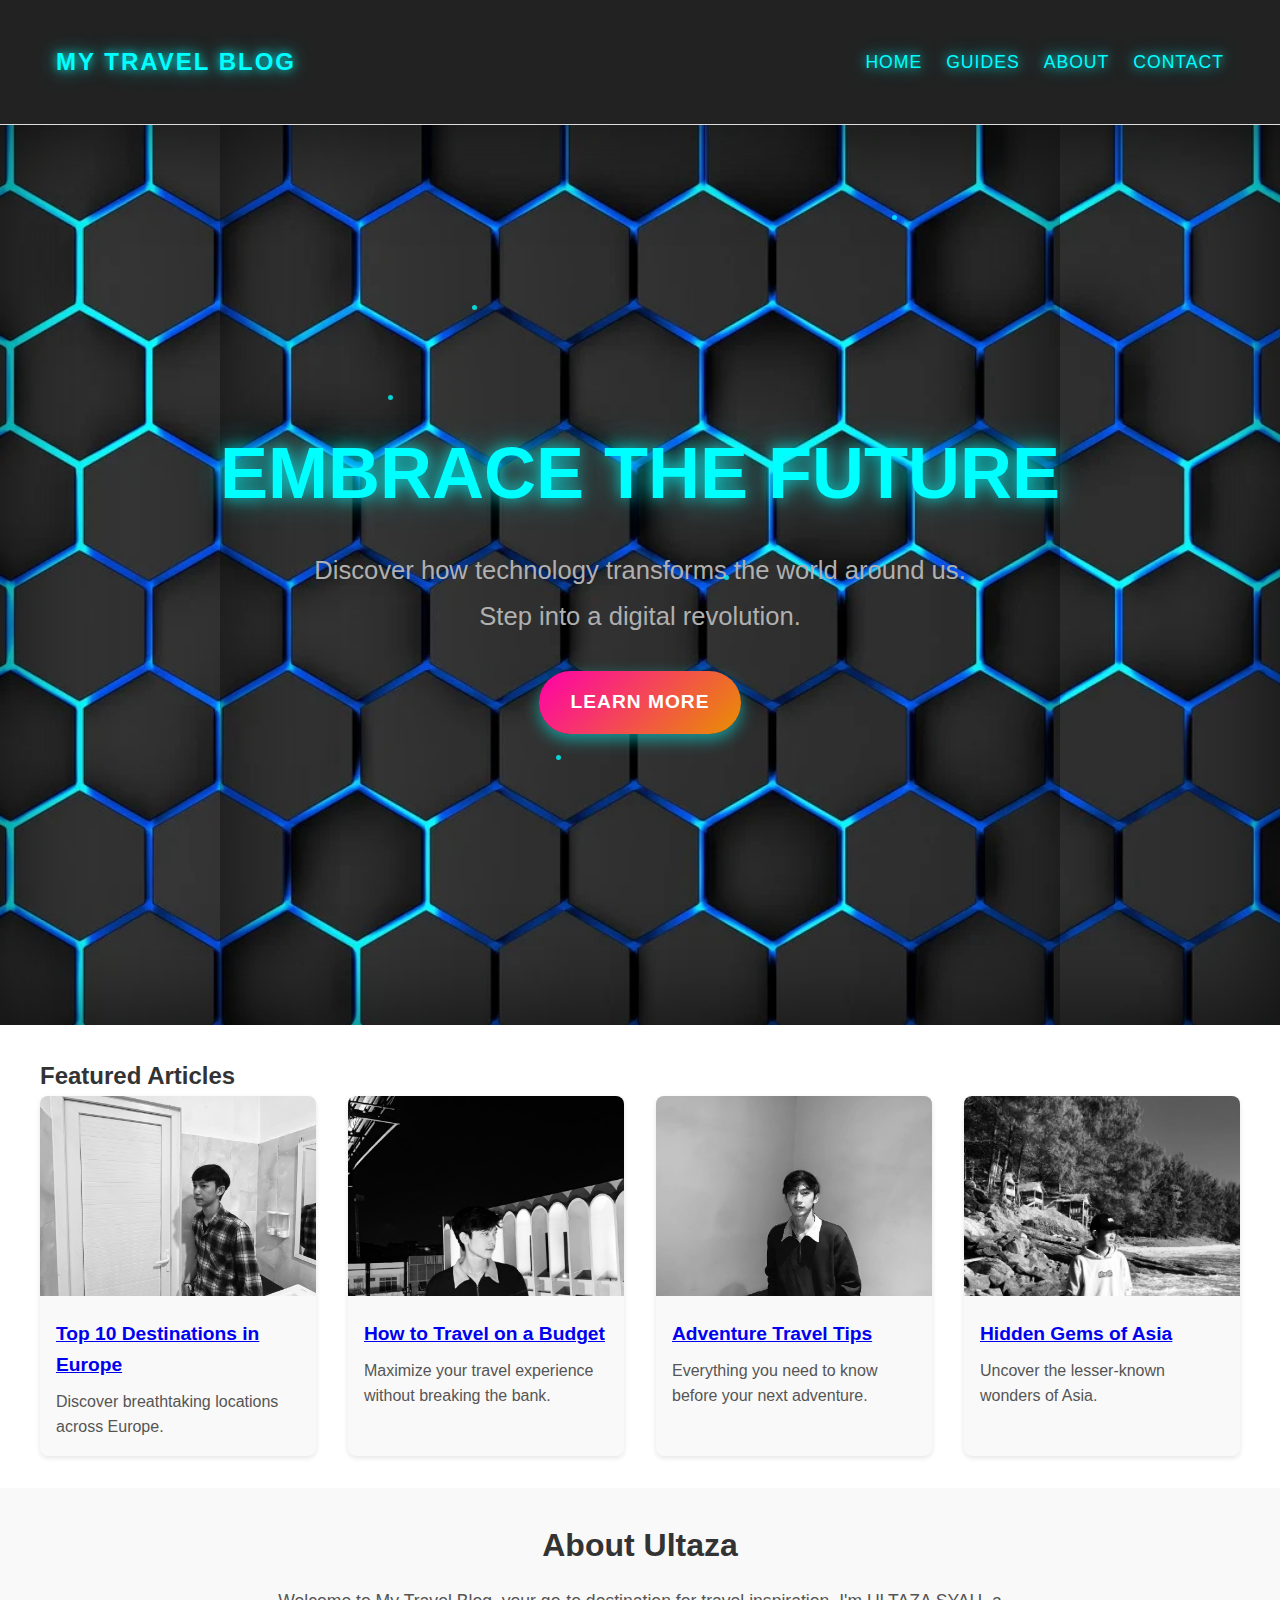
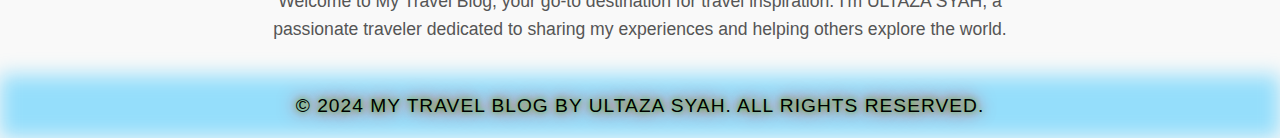
<file: index.html>
<!DOCTYPE html>
<html lang="en">
<head>
  <meta charset="UTF-8">
  <meta name="viewport" content="width=device-width, initial-scale=1.0">
  <title>Guides - My Travel Blog</title>
  <link rel="stylesheet" href="css/styles.css">
  <link href="https://fonts.googleapis.com/css2?family=Russo+One&display=swap" rel="stylesheet">
</head>
<body>
  <header class="navbar">
    <div class="container">
      <h1 class="logo">MY TRAVEL BLOG</h1>
      <nav>
        <ul class="menu">
          <li><a href="index.html">Home</a></li>
          <li><a href="guides.html">Guides</a></li>
          <li><a href="about.html">About</a></li>
          <li><a href="contact.html">Contact</a></li>
        </ul>
      </nav>
    </div>
  </header>

  <!-- Hero Section -->
  <section class="hero">
    <div class="hero">
      <div class="hero-content">
        <h2>Embrace the Future</h2>
        <p>
          Discover how technology transforms the world around us. Step into a
          digital revolution.
        </p>
        <a href="#learn-more" class="btn">Learn More</a>
      </div>
      <div class="particles">
        <div class="particle" style="top: 20%; left: 30%;"></div>
        <div class="particle" style="top: 50%; left: 60%;"></div>
        <div class="particle" style="top: 70%; left: 40%;"></div>
        <div class="particle" style="top: 10%; left: 80%;"></div>
        <div class="particle" style="top: 30%; left: 20%;"></div>
      </div>
    </div>
  </section>

  <!-- Featured Section -->
  <section class="featured">
    <div class="container">
      <h2>Featured Articles</h2>
      <div class="articles">
        <article>
          <img src="images/4.jpeg" alt="Europe Destinations">
          <div class="text">
            <h3><a href="guides.html">Top 10 Destinations in Europe</a></h3>
            <p>Discover breathtaking locations across Europe.</p>
          </div>
        </article>
        <article>
          <img src="images/2.jpeg" alt="Budget Travel">
          <div class="text">
            <h3><a href="guides.html">How to Travel on a Budget</a></h3>
            <p>Maximize your travel experience without breaking the bank.</p>
          </div>
        </article>
        <article>
          <img src="images/3.jpeg" alt="Adventure Tips">
          <div class="text">
            <h3><a href="guides.html">Adventure Travel Tips</a></h3>
            <p>Everything you need to know before your next adventure.</p>
          </div>
        </article>
        <article>
          <img src="images/1 1.jpeg" alt="Hidden Gems">
          <div class="text">
            <h3><a href="guides.html">Hidden Gems of Asia</a></h3>
            <p>Uncover the lesser-known wonders of Asia.</p>
          </div>
        </article>
      </div>
    </div>
  </section>

  <!-- About Section -->
  <section class="about">
    <div class="container">
      <h2>About Ultaza</h2>
      <p>Welcome to My Travel Blog, your go-to destination for travel inspiration. I'm ULTAZA SYAH, a passionate traveler dedicated to sharing my experiences and helping others explore the world.</p>
    </div>
  </section>

  <!-- Footer -->
  <footer>
    <div class="container">
      <p>&copy; 2024 My Travel Blog by ULTAZA SYAH. All rights reserved.</p>
    </div>
  </footer>
</body>
</html>
</file>
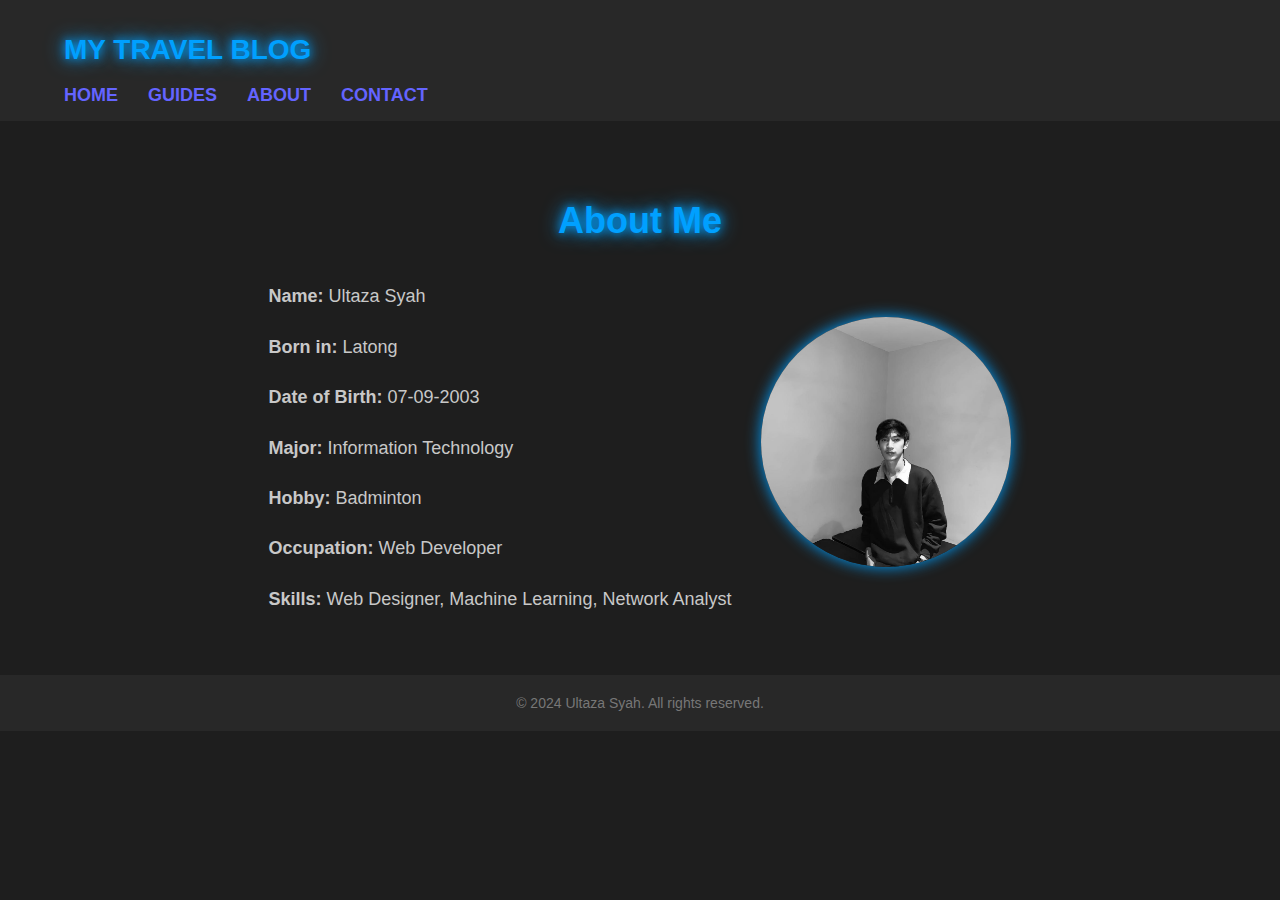
<file: about.html>
<!DOCTYPE html>
<html lang="en">
<head>
  <meta charset="UTF-8">
  <meta name="viewport" content="width=device-width, initial-scale=1.0">
  <title>About - Ultaza Syah</title>
  <link rel="stylesheet" href="css/about.css">
</head>
<body>
  <header class="navbar">
    <div class="container">
      <h1 class="logo">My Travel Blog</h1>
      <nav>
        <ul class="menu">
          <li><a href="index.html">Home</a></li>
          <li><a href="guides.html">Guides</a></li>
          <li><a href="about.html">About</a></li>
          <li><a href="contact.html">Contact</a></li>
        </ul>
      </nav>
    </div>
  </header>

  <section class="about">
    <div class="container">
      <h2>About Me</h2>
      <div class="about-content">
        <div class="bio">
          <p><strong>Name:</strong> Ultaza Syah</p>
          <p><strong>Born in:</strong> Latong</p>
          <p><strong>Date of Birth:</strong> 07-09-2003</p>
          <p><strong>Major:</strong> Information Technology</p>
          <p><strong>Hobby:</strong> Badminton</p>
          <p><strong>Occupation:</strong> Web Developer</p>
          <p><strong>Skills:</strong> Web Designer, Machine Learning, Network Analyst</p>
        </div>
        <div class="photo">
          <img src="images/3.jpeg" alt="Ultaza Syah" />
        </div>
      </div>
    </div>
  </section>

  <footer>
    <div class="container">
      <p>&copy; 2024 Ultaza Syah. All rights reserved.</p>
    </div>
  </footer>
</body>
</html>
</file>
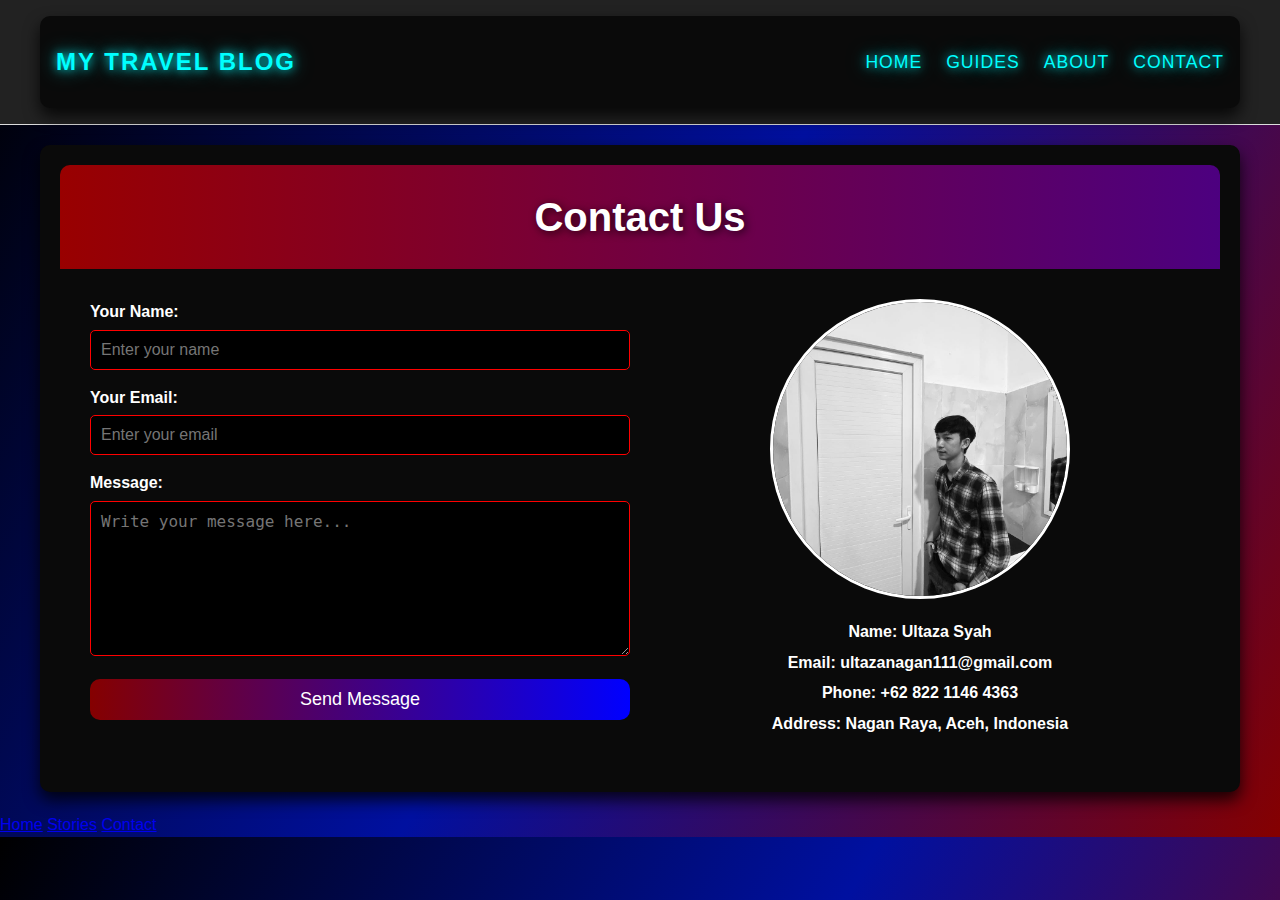
<file: contact.html>
<!DOCTYPE html>
<html lang="en">
<head>
    <meta charset="UTF-8">
    <meta name="viewport" content="width=device-width, initial-scale=1.0">
    <title>Contact Us</title>
    <link rel="stylesheet" href="css/styles.css">
  <link href="https://fonts.googleapis.com/css2?family=Russo+One&display=swap" rel="stylesheet">
    <style>
        body {
            font-family: 'Arial', sans-serif;
            margin: 0;
            padding: 0;
            background: linear-gradient(120deg, #000000, #0010a0, #850000);
            color: #ffffff;
        }
        .container {
            max-width: 1200px;
            margin: 20px auto;
            padding: 20px;
            background: #0a0a0a;
            border-radius: 10px;
            box-shadow: 0 8px 16px rgba(0, 0, 0, 0.8);
            overflow: hidden;
        }
        .header {
            text-align: center;
            padding: 20px 0;
            background: linear-gradient(90deg, #990000, #0000ff);
            color: white;
            border-radius: 10px 10px 0 0;
            transition: transform 0.3s ease, background-position 0.5s ease;
            background-size: 200% 200%;
            background-position: left center;
        }
        .header:hover {
            transform: translateY(-10px);
            background-position: right center;
            box-shadow: 0 8px 16px rgba(0, 0, 0, 0.5);
        }
        .header h1 {
            margin: 0;
            font-size: 2.5em;
            text-shadow: 2px 2px 8px rgba(0, 0, 0, 0.7);
        }
        .contact-content {
            display: flex;
            flex-wrap: wrap;
            padding: 20px;
        }
        .form-section, .info-section {
            flex: 1;
            margin: 10px;
        }
        .form-section form {
            display: flex;
            flex-direction: column;
        }
        .form-group {
            margin-bottom: 15px;
        }
        label {
            font-weight: bold;
            margin-bottom: 5px;
            display: block;
        }
        input, textarea {
            width: 100%;
            padding: 10px;
            font-size: 16px;
            border: 1px solid #ff0000;
            border-radius: 5px;
            background-color: #000000;
            color: #ffffff;
            transition: transform 0.3s, box-shadow 0.3s;
        }
        input:hover, textarea:hover {
            transform: scale(1.05);
            box-shadow: 0 4px 8px rgba(255, 0, 0, 0.7);
        }
        button {
            padding: 10px;
            font-size: 18px;
            border: none;
            background: linear-gradient(90deg, #850000, #0000ff);
            color: white;
            border-radius: 10px;
            cursor: pointer;
            transition: 0.3s;
        }
        button:hover {
            background: linear-gradient(90deg, #0000ff, #850000);
            transform: scale(1.1);
        }
        .info-section {
            display: flex;
            flex-direction: column;
            align-items: center;
            text-align: center;
        }
        .info-section img {
            width: 300px;
            height: 300px;
            object-fit: cover;
            border-radius: 100%;
            margin-bottom: 15px;
            border: 3px solid #ffffff;
            transition: transform 0.3s ease, box-shadow 0.3s ease;
        }
        .info-section img:hover {
            transform: scale(1.1);
            box-shadow: 0 8px 16px rgba(255, 255, 255, 0.8);
        }
        .contact-info p {
            margin: 5px 0;
            font-size: 16px;
            color: #ffffff;
        }
        @media (max-width: 768px) {
            .contact-content {
                flex-direction: column;
            }
        }
    </style>
</head>
<body>
    <header class="navbar">
        <div class="container">
          <h1 class="logo">MY TRAVEL BLOG</h1>
          <nav>
            <ul class="menu">
              <li><a href="index.html">Home</a></li>
              <li><a href="guides.html">Guides</a></li>
              <li><a href="about.html">About</a></li>
              <li><a href="contact.html">Contact</a></li>
            </ul>
          </nav>
        </div>
      </header>
    <div class="container">
        <div class="header">
            <h1>Contact Us</h1>
        </div>
        <div class="contact-content">
            <!-- Form Section -->
            <div class="form-section">
                <form action="submit_contact.php" method="post">
                    <div class="form-group">
                        <label for="name">Your Name:</label>
                        <input type="text" id="name" name="name" placeholder="Enter your name" required>
                    </div>
                    <div class="form-group">
                        <label for="email">Your Email:</label>
                        <input type="email" id="email" name="email" placeholder="Enter your email" required>
                    </div>
                    <div class="form-group">
                        <label for="message">Message:</label>
                        <textarea id="message" name="message" rows="7" placeholder="Write your message here..." required></textarea>
                    </div>
                    <button type="submit">Send Message</button>
                </form>
            </div>

            <!-- Info Section -->
            <div class="info-section">
                <img src="images/4.jpeg" alt="Profile Picture">
                <div class="contact-info">
                    <p><strong>Name: Ultaza Syah</strong></p>
                    <p><strong>Email: ultazanagan111@gmail.com</strong></p>
                    <p><strong>Phone: +62 822 1146 4363</strong></p>
                    <p><strong>Address: Nagan Raya, Aceh, Indonesia</strong></p>
                </div>
            </div>
        </div>
    </div>
    <div class="nav-links">
        <a href="index.html">Home</a>
        <a href="stories.html">Stories</a>
        <a href="contact.html">Contact</a>
    </div>
</body>
</html>
</file>
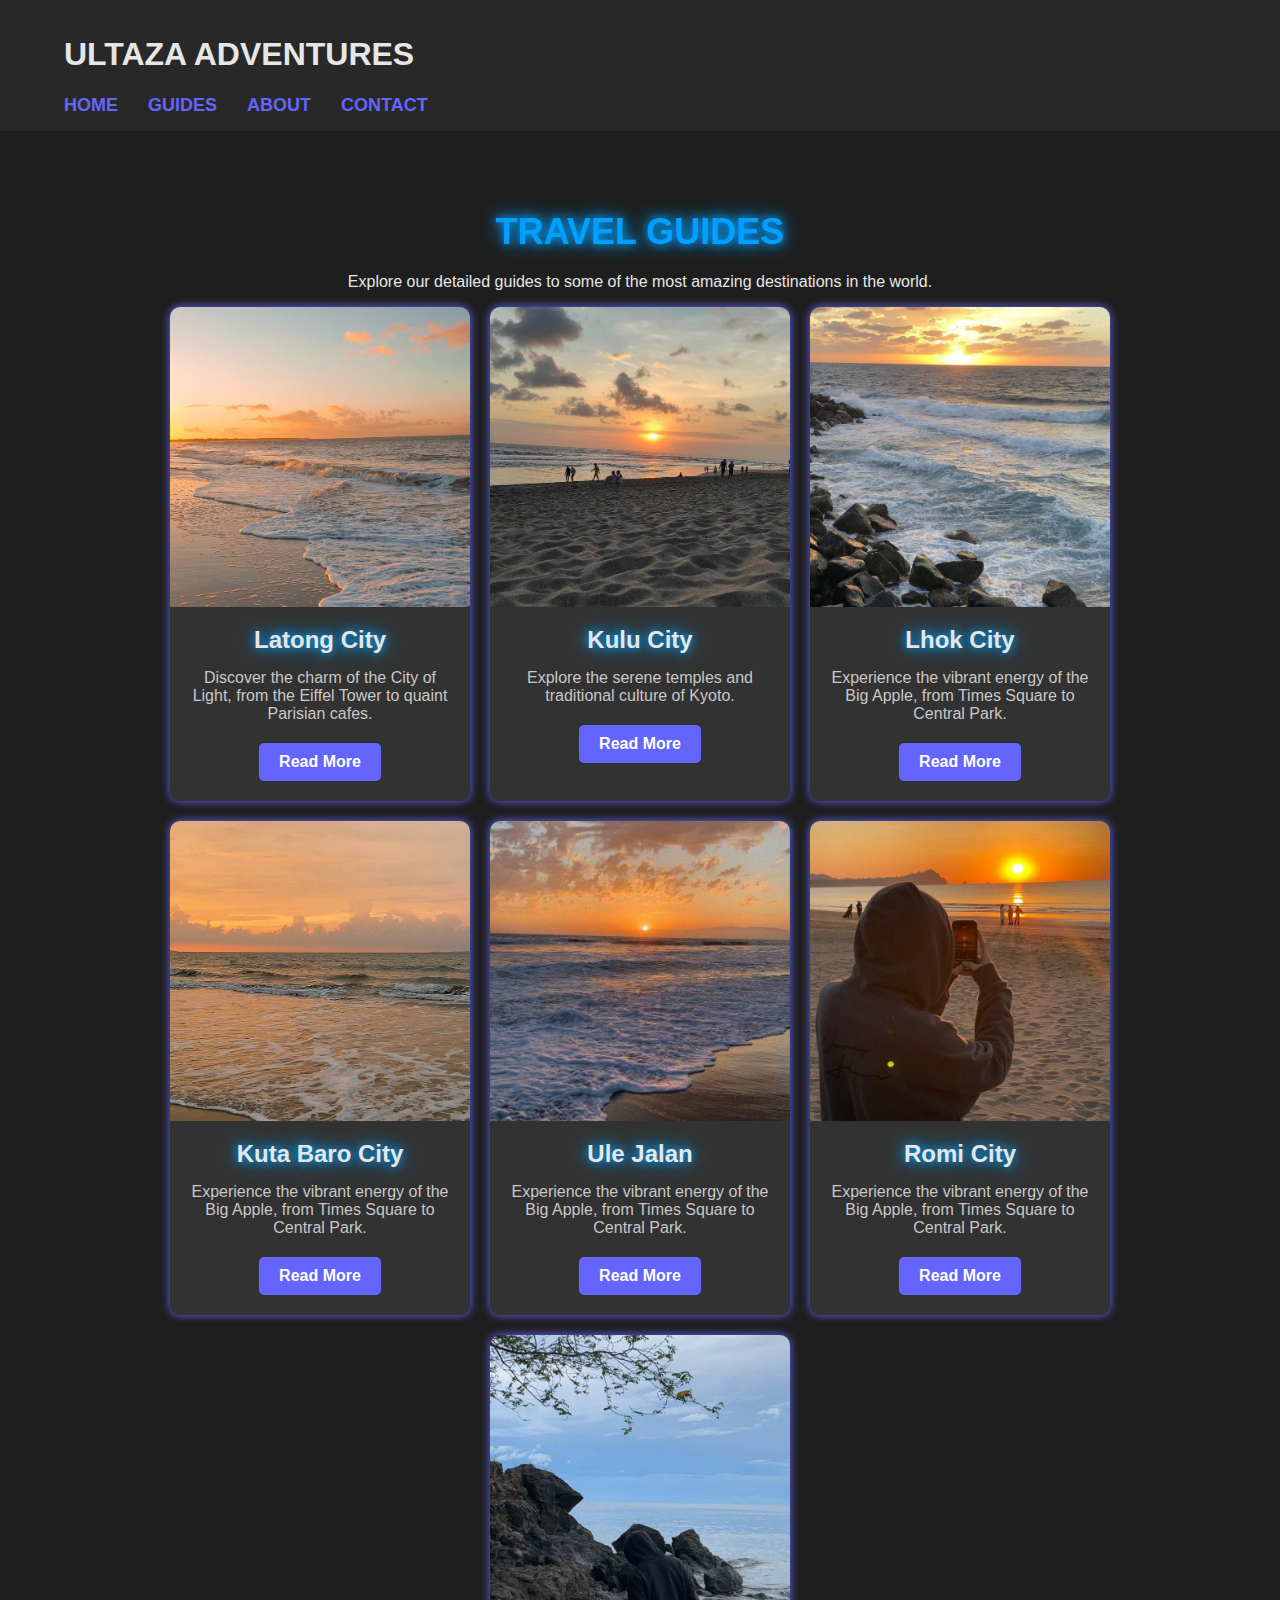
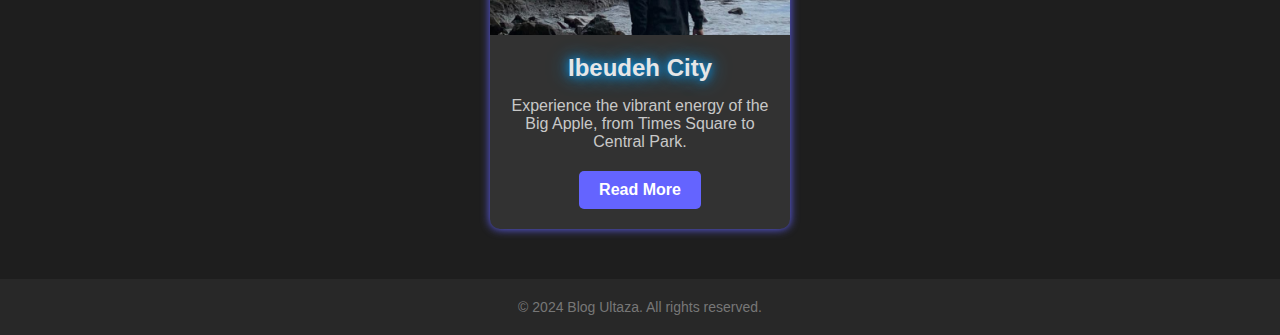
<file: guides.html>
<!DOCTYPE html>
<html lang="en">
<head>
  <meta charset="UTF-8">
  <meta name="viewport" content="width=device-width, initial-scale=1.0">
  <title>Guides - Ultaza Adventures</title>
  <link rel="stylesheet" href="css/guides.css">
</head>
<body>
  <header class="navbar">
    <div class="container">
      <h1>ULTAZA ADVENTURES</h1>
      <nav>
        <ul class="menu">
          <li><a href="index.html">Home</a></li>
          <li><a href="guides.html">Guides</a></li>
          <li><a href="about.html">About</a></li>
          <li><a href="contact.html">Contact</a></li>
        </ul>
      </nav>
    </div>
  </header>

  <section class="guides">
    <div class="container">
      <h2>TRAVEL GUIDES</h2>
      <p>Explore our detailed guides to some of the most amazing destinations in the world.</p>

      <div class="guide-list">
        <div class="guide">
          <img src="images/a.jpeg" alt="Eiffel Tower in Paris">
          <h3>Latong City</h3>
          <p>Discover the charm of the City of Light, from the Eiffel Tower to quaint Parisian cafes.</p>
          <a href="paris-guide.html" class="btn">Read More</a>
        </div>

        <div class="guide">
          <img src="images/b.jpeg" alt="Kyoto, Japan">
          <h3>Kulu City</h3>
          <p>Explore the serene temples and traditional culture of Kyoto.</p>
          <a href="kyoto-guide.html" class="btn">Read More</a>
        </div>

        <div class="guide">
          <img src="images/c.jpeg" alt="New York City">
          <h3>Lhok City</h3>
          <p>Experience the vibrant energy of the Big Apple, from Times Square to Central Park.</p>
          <a href="newyork-guide.html" class="btn">Read More</a>
        </div>

        <div class="guide">
          <img src="images/d.jpeg" alt="New York City">
          <h3>Kuta Baro City</h3>
          <p>Experience the vibrant energy of the Big Apple, from Times Square to Central Park.</p>
          <a href="newyork-guide.html" class="btn">Read More</a>
        </div>

        <div class="guide">
          <img src="images/e.jpeg" alt="New York City">
          <h3>Ule Jalan</h3>
          <p>Experience the vibrant energy of the Big Apple, from Times Square to Central Park.</p>
          <a href="newyork-guide.html" class="btn">Read More</a>
        </div>

        <div class="guide">
          <img src="images/f.jpeg" alt="New York City">
          <h3>Romi City</h3>
          <p>Experience the vibrant energy of the Big Apple, from Times Square to Central Park.</p>
          <a href="newyork-guide.html" class="btn">Read More</a>
        </div>
        <div class="guide">
          <img src="images/g.jpeg" alt="New York City">
          <h3>Ibeudeh City</h3>
          <p>Experience the vibrant energy of the Big Apple, from Times Square to Central Park.</p>
          <a href="newyork-guide.html" class="btn">Read More</a>
        </div>
      </div>
    </div>
  </section>

  <footer>
    <div class="container">
      <p>&copy; 2024 Blog Ultaza. All rights reserved.</p>
    </div>
  </footer>
</body>
</html>
</file>
<file: css/about.css>
/* General Styles */
body {
    font-family: 'Russo One', sans-serif;
    margin: 0;
    padding: 0;
    background-color: rgb(30, 30, 30); /* Dark background */
    color: rgb(230, 230, 230); /* Light text color */
    animation: fadeIn 2s ease-out;
}

.container {
    width: 90%;
    max-width: 1200px;
    margin: 0 auto;
}

/* Navbar */
.navbar {
    background: rgb(40, 40, 40); /* Dark gray navbar */
    display: flex;
    align-items: center;
    justify-content: space-between;
    padding: 15px 0;
    animation: slideIn 1s ease-out;
}

.logo {
    color: rgb(0, 160, 255); /* Neon blue */
    font-size: 28px;
    text-transform: uppercase;
    text-shadow: 0 0 10px rgb(0, 160, 255), 0 0 20px rgb(0, 160, 255);
    animation: neonGlow 1.5s infinite alternate;
}

@keyframes neonGlow {
    0%, 100% {
        text-shadow: 0 0 10px rgb(0, 160, 255), 0 0 20px rgb(0, 160, 255), 0 0 30px rgb(0, 160, 255);
    }
    50% {
        text-shadow: 0 0 20px rgb(255, 140, 0), 0 0 30px rgb(255, 140, 0), 0 0 40px rgb(255, 140, 0);
    }
}

@keyframes slideIn {
    0% {
        transform: translateY(-100%);
    }
    100% {
        transform: translateY(0);
    }
}

.menu {
    list-style: none;
    display: flex;
    gap: 30px;
    margin: 0;
    padding: 0;
}

.menu li {
    display: inline;
}

.menu a {
    text-decoration: none;
    color: rgb(100, 100, 255); /* Neon blue */
    font-weight: bold;
    font-size: 18px;
    text-transform: uppercase;
    transition: color 0.3s, text-shadow 0.3s;
}

.menu a:hover {
    color: rgb(255, 140, 0); /* Neon orange */
    text-shadow: 0 0 10px rgb(255, 140, 0), 0 0 20px rgb(255, 140, 0);
}

/* About Section */
.about {
    padding: 50px 0;
    text-align: center;
    animation: fadeIn 2s ease-out;
}

.about h2 {
    font-size: 36px;
    margin-bottom: 20px;
    color: rgb(0, 160, 255); /* Neon blue */
    text-shadow: 0 0 10px rgb(0, 160, 255), 0 0 20px rgb(0, 160, 255);
    animation: neonGlow 1.5s infinite alternate;
}

.about-content {
    display: flex;
    align-items: center;
    justify-content: center;
    gap: 30px;
    flex-wrap: wrap;
    margin-top: 20px;
}

.bio {
    color: rgb(200, 200, 200); /* Soft light gray */
    font-size: 18px;
    line-height: 1.8;
    text-align: left;
    max-width: 600px;
}

.bio p {
    margin-bottom: 10px;
}

.photo img {
    width: 250px;
    height: 250px;
    object-fit: cover;
    border-radius: 50%;
    box-shadow: 0 0 15px rgb(0, 160, 255);
    transition: transform 0.3s ease-in-out;
}

.photo img:hover {
    transform: scale(1.1);
}

/* Footer */
footer {
    background: rgb(40, 40, 40); /* Dark gray footer */
    text-align: center;
    padding: 20px 0;
    color: rgb(119, 119, 119);
    animation: fadeIn 2s ease-out;
}

footer p {
    margin: 0;
    font-size: 14px;
}

/* Neon Effect Animations */
@keyframes fadeIn {
    0% {
        opacity: 0;
    }
    100% {
        opacity: 1;
    }
}
</file>
<file: css/guides.css>
/* General Styles */
body {
  font-family: 'Russo One', sans-serif;
  margin: 0;
  padding: 0;
  background-color: rgb(30, 30, 30); /* Dark background */
  color: rgb(230, 230, 230); /* Light text color for contrast */
  animation: fadeIn 2s ease-out; /* Fade-in effect */
}

.container {
  width: 90%;
  max-width: 1200px;
  margin: 0 auto;
}

/* Navbar */
.navbar {
  background: rgb(40, 40, 40); /* Dark gray navbar */
  display: flex;
  align-items: center;
  justify-content: space-between;
  padding: 15px 0;
  animation: slideIn 1s ease-out; /* Slide-in effect */
}

.logo {
  color: rgb(255, 140, 0); /* Soft neon orange */
  font-size: 28px;
  text-transform: uppercase;
  text-shadow: 0 0 10px rgb(255, 140, 0), 0 0 20px rgb(255, 140, 0);
  animation: logoMove 3s infinite alternate;
}

@keyframes logoMove {
  0% {
      transform: translateX(0);
  }
  100% {
      transform: translateX(10px);
  }
}

@keyframes slideIn {
  0% {
      transform: translateY(-100%);
  }
  100% {
      transform: translateY(0);
  }
}

.menu {
  list-style: none;
  display: flex;
  gap: 30px;
  margin: 0;
  padding: 0;
}

.menu li {
  display: inline;
}

.menu a {
  text-decoration: none;
  color: rgb(100, 100, 255); /* Soft neon blue */
  font-weight: bold;
  font-size: 18px;
  text-transform: uppercase;
  transition: color 0.3s, text-shadow 0.3s;
  position: relative;
  overflow: hidden;
}

.menu a:after {
  content: '';
  position: absolute;
  left: 0;
  bottom: 0;
  width: 100%;
  height: 2px;
  background: rgb(255, 140, 0); /* Soft neon orange */
  transform: scaleX(0);
  transform-origin: right;
  transition: transform 0.3s ease-in-out;
}

.menu a:hover {
  color: rgb(255, 140, 0);
  text-shadow: 0 0 10px rgb(255, 140, 0), 0 0 20px rgb(255, 140, 0);
  animation: pulse 1s infinite alternate; /* Pulse effect */
}

.menu a:hover:after {
  transform: scaleX(1);
  transform-origin: left;
}

@keyframes pulse {
  0% {
      transform: scale(1);
  }
  50% {
      transform: scale(1.1);
  }
  100% {
      transform: scale(1);
  }
}

/* Guides Section */
.guides {
  padding: 50px 0;
  text-align: center;
  animation: fadeIn 2s ease-out; /* Fade-in for guides section */
}

.guides h2 {
  font-size: 36px;
  margin-bottom: 20px;
  color: rgb(0, 160, 255); /* Soft neon blue */
  text-shadow: 0 0 10px rgb(0, 160, 255), 0 0 20px rgb(0, 160, 255);
  animation: neonGlow 1.5s infinite alternate;
}

@keyframes neonGlow {
  0%, 100% {
      text-shadow: 0 0 10px rgb(100, 100, 255), 0 0 20px rgb(100, 100, 255), 0 0 30px rgb(100, 100, 255);
  }
  50% {
      text-shadow: 0 0 20px rgb(0, 0, 0), 0 0 30px rgb(0, 0, 0), 0 0 40px rgb(0, 0, 0);
  }
}

.guide-list {
  display: flex;
  flex-wrap: wrap;
  gap: 20px;
  justify-content: center;
}

.guide {
  background: rgb(50, 50, 50); /* Dark gray background for guide cards */
  border-radius: 10px;
  overflow: hidden;
  width: 300px;
  text-align: center;
  box-shadow: 0 0 10px rgb(100, 100, 255); /* Soft blue shadow */
  transition: transform 0.3s, box-shadow 0.3s;
  animation: guideEnter 0.5s ease-out; /* Slide-in effect */
}

@keyframes guideEnter {
  0% {
      transform: translateY(20px);
      opacity: 0;
  }
  100% {
      transform: translateY(0);
      opacity: 1;
  }
}

.guide:hover {
  transform: translateY(-10px);
  box-shadow: 0 0 20px rgb(0, 160, 255), 0 0 40px rgb(0, 160, 255);
  animation: scaleUp 0.3s ease-out; /* Scale-up effect */
}

@keyframes scaleUp {
  0% {
      transform: scale(1);
  }
  100% {
      transform: scale(1.05);
  }
}

.guide img {
  width: 100%;
  height: 300px;
  object-fit: cover;
}

.guide h3 {
  font-size: 24px;
  margin: 15px 0;
  color: rgb(230, 230, 230); /* Light text for title */
  text-shadow: 0 0 10px rgb(0, 160, 255), 0 0 20px rgb(0, 160, 255);
}

.guide p {
  font-size: 16px;
  margin: 0 15px 20px;
  color: rgb(200, 200, 200); /* Soft light gray text */
}

.guide .btn {
  display: inline-block;
  margin-bottom: 20px;
  padding: 10px 20px;
  background: rgb(100, 100, 255); /* Soft blue */
  color: rgb(255, 255, 255); /* White text for buttons */
  font-weight: bold;
  text-decoration: none;
  border-radius: 5px;
  transition: background 0.3s, box-shadow 0.3s;
  animation: bounceIn 0.5s ease-out; /* Bounce-in effect */
}

@keyframes bounceIn {
  0% {
      transform: scale(0);
  }
  60% {
      transform: scale(1.2);
  }
  100% {
      transform: scale(1);
  }
}

.guide .btn:hover {
  background: rgb(0, 160, 255); /* Neon blue */
  box-shadow: 0 0 10px rgb(0, 160, 255), 0 0 20px rgb(0, 160, 255);
}

/* Footer */
footer {
  background: rgb(40, 40, 40); /* Dark gray footer */
  text-align: center;
  padding: 20px 0;
  color: rgb(119, 119, 119); /* Light gray text */
  animation: fadeIn 2s ease-out; /* Fade-in for footer */
}

footer p {
  margin: 0;
  font-size: 14px;
}

/* Neon Effect Animations */
@keyframes fadeIn {
  0% {
      opacity: 0;
  }
  100% {
      opacity: 1;
  }
}
</file>
<file: css/styles.css>
/* Reset */
* {
  margin: 0;
  padding: 0;
  box-sizing: border-box;
}

/* Body */
body {
  font-family: 'Arial', sans-serif;
  line-height: 1.6;
  margin: 0;
  background-color: #f9f9f9;
  color: #333;
}

/* Navbar */
.navbar {
  background: linear-gradient(135deg, #1a1a1a, #0e0e0e); /* Gradasi warna gelap */
  border-bottom: 1px solid #333;
  position: sticky;
  top: 0;
  z-index: 1000;
  padding: 0.5rem 0;
}

.navbar .container {
  max-width: 1200px;
  margin: 0 auto;
  display: flex;
  justify-content: space-between;
  align-items: center;
  padding: 1rem;
}

.navbar .logo {
  font-size: 1.5rem; /* Ukuran logo lebih besar */
  font-weight: bold;
  color: #00ffff; /* Neon cyan */
  text-transform: uppercase;
  letter-spacing: 2px;
  text-shadow: 0 0 10px rgba(0, 255, 255, 0.8), 0 0 30px rgba(0, 255, 255, 0.5); /* Efek neon pada logo */
  transition: color 0.3s ease-in-out, transform 0.3s ease-in-out;
}

.navbar .logo:hover {
  color: #ff00ff; /* Neon magenta saat hover */
  transform: scale(1.1); /* Efek pembesaran saat hover */
}

/* Navbar */
.navbar {
  background: #222;
  border-bottom: 1px solid #ddd;
  position: sticky;
  top: 0;
  z-index: 1000;
  padding: 1rem 0;
}

/* Navbar Container */
.navbar .container {
  max-width: 1200px;
  margin: 0 auto;
  display: flex;
  justify-content: space-between;
  align-items: center;
  padding: 1rem;
}

/* Logo */
.navbar .logo {
  font-size: 1.5rem;
  font-weight: bold;
  color: #00ffff;
  text-transform: uppercase;
  text-shadow: 0 0 10px rgba(0, 255, 255, 0.8), 0 0 20px rgba(0, 255, 255, 0.6);
}

/* Menu */
.navbar .menu {
  list-style: none;
  display: flex; /* Flexbox untuk menu horizontal */
  gap: 1.5rem;
  margin: 0;
  padding: 0;
}

/* Menu Links */
.navbar .menu li a {
  text-decoration: none;
  color: #00ffff; /* Warna menu default */
  font-size: 1.1rem;
  font-weight: 500;
  transition: color 0.3s ease, transform 0.3s ease, text-shadow 0.3s ease;
  letter-spacing: 1px;
  text-transform: uppercase;
  text-shadow: 0 0 10px rgba(0, 255, 255, 0.8), 0 0 20px rgba(0, 255, 255, 0.6); /* Neon effect */
  position: relative;
}

/* Efek hover pada link menu */
.navbar .menu li a:hover {
  color: #ff00ff; /* Warna neon magenta saat hover */
  transform: translateY(-5px); /* Efek pergerakan sedikit ke atas saat hover */
  text-shadow: 0 0 15px rgba(255, 0, 255, 0.8), 0 0 30px rgba(255, 0, 255, 0.6); /* Neon glow saat hover */
}

/* Efek klik pada link menu */
.navbar .menu li a:active {
  color: #ff00ff; /* Warna neon magenta saat klik */
  transform: translateY(2px); /* Efek sedikit turun saat klik */
  text-shadow: 0 0 10px rgba(255, 0, 255, 0.8), 0 0 20px rgba(255, 0, 255, 0.6); /* Neon glow aktif */
}

/* Garis bawah efek hover */
.navbar .menu li a::after {
  content: '';
  position: absolute;
  width: 0%;
  height: 2px;
  background-color: #ff00ff; /* Neon pink underline */
  bottom: -4px;
  left: 0;
  transition: width 0.3s ease;
}

.navbar .menu li a:hover::after {
  width: 100%; /* Garis bawah penuh saat hover */
}

/* Mobile Navbar (Hamburger) */
.navbar .menu-toggle {
  display: none;
  cursor: pointer;
  flex-direction: column;
  gap: 4px;
}

.navbar .menu-toggle div {
  width: 25px;
  height: 3px;
  background-color: #00eaff;
  transition: all 0.3s ease;
}

/* Toggle Menu for Mobile */
.navbar .menu.active {
  display: flex;
}

.navbar .menu li {
  display: block;
  margin: 1rem 0;
}

@media (max-width: 768px) {
  .navbar .menu {
    display: none;
    width: 100%;
    text-align: center;
    background-color: #222;
    position: absolute;
    top: 70px;
    left: 0;
    padding: 1rem 0;
  }

  .navbar .menu-toggle {
    display: flex;
  }
}

/* Active state for Hamburger */
.navbar .menu-toggle.active div:nth-child(1) {
  transform: rotate(45deg);
  transform-origin: center;
}

.navbar .menu-toggle.active div:nth-child(2) {
  opacity: 0;
}

.navbar .menu-toggle.active div:nth-child(3) {
  transform: rotate(-45deg);
  transform-origin: center;
}



/* Hero Section */
.hero {
  background: url('../images/wpp.webp') no-repeat center center/cover;
  color: #e0e0e0;
  min-height: 100vh;
  display: flex;
  align-items: center;
  justify-content: center;
  text-align: center;
  position: relative;
  background-size: cover;
  background-position: center;
  box-shadow: inset 0 0 100px rgba(0, 0, 0, 0.7);
}

.hero::after {
  content: "";
  position: absolute;
  top: 0;
  left: 0;
  width: 100%;
  height: 100%;
  background: linear-gradient(135deg, rgba(0, 0, 0, 0.8), rgba(20, 20, 20, 0.6));
  z-index: -1;
}

.hero h2 {
  font-size: 4.5rem;
  font-weight: 700;
  color: #00ffff;
  margin-bottom: 1rem;
  text-transform: uppercase;
  text-shadow: 0 0 15px rgba(0, 255, 255, 0.7), 0 0 30px rgba(0, 255, 255, 0.5);
  animation: fadeInDown 1.5s ease-out;
}

@keyframes fadeInDown {
  from {
    opacity: 0;
    transform: translateY(-20px);
  }
  to {
    opacity: 1;
    transform: translateY(0);
  }
}

.hero p {
  font-size: 1.6rem;
  color: #b0b0b0;
  margin-bottom: 2rem;
  font-weight: 300;
  max-width: 700px;
  margin-left: auto;
  margin-right: auto;
  line-height: 1.8;
  animation: fadeInUp 1.5s ease-out;
}

@keyframes fadeInUp {
  from {
    opacity: 0;
    transform: translateY(20px);
  }
  to {
    opacity: 1;
    transform: translateY(0);
  }
}

.hero .btn {
  display: inline-block;
  padding: 1rem 2rem;
  background: linear-gradient(135deg, #ff00aa, #e99000);
  color: #fff;
  border: none;
  text-decoration: none;
  font-size: 1.2rem;
  border-radius: 50px;
  font-weight: bold;
  letter-spacing: 1px;
  text-transform: uppercase;
  box-shadow: 0 6px 15px rgba(0, 255, 255, 0.5);
  transition: all 0.3s ease-in-out;
  animation: bounceIn 2s ease-out;
}

.hero .btn:hover {
  background: linear-gradient(135deg, #0056b3, #0099cc);
  transform: translateY(-5px);
  box-shadow: 0 12px 20px rgba(0, 255, 255, 0.7);
}

.hero .btn:active {
  transform: translateY(2px);
}

.hero .particles {
  position: absolute;
  top: 0;
  left: 0;
  width: 100%;
  height: 100%;
  pointer-events: none;
  z-index: 1;
}

.hero .particle {
  position: absolute;
  width: 5px;
  height: 5px;
  background: rgba(0, 255, 255, 0.8);
  border-radius: 50%;
  animation: float 8s ease-in-out infinite;
}

@keyframes float {
  0% {
    transform: translateY(0);
    opacity: 1;
  }
  50% {
    transform: translateY(-20px);
    opacity: 0.5;
  }
  100% {
    transform: translateY(0);
    opacity: 1;
  }
}

/* Featured Section */
.featured {
  padding: 2rem 1rem;
  background: #fff;
}

.featured .container {
  max-width: 1200px;
  margin: 0 auto;
}

.featured .articles {
  display: grid;
  grid-template-columns: repeat(auto-fit, minmax(250px, 1fr));
  gap: 2rem;
}

.featured article {
  background: #f9f9f9;
  border-radius: 8px;
  box-shadow: 0 2px 5px rgba(0, 0, 0, 0.1);
  overflow: hidden;
}

.featured img {
  width: 100%;
  height: 200px;
  object-fit: cover;
}

.featured .text {
  padding: 1rem;
}

.featured h3 {
  font-size: 1.2rem;
  margin-bottom: 0.5rem;
}

.featured p {
  font-size: 1rem;
  color: #555;
}

/* About Section */
.about {
  padding: 2rem 1rem;
  text-align: center;
}

.about .container {
  max-width: 800px;
  margin: 0 auto;
}

.about h2 {
  font-size: 2rem;
  margin-bottom: 1rem;
}

.about p {
  font-size: 1.1rem;
  color: #555;
}

/* Footer */
footer {
  background: #f700ff);
  color: #ff0000;
  text-align: center;
  padding: 1rem;
  position: relative;
  font-family: 'Arial', sans-serif;
  letter-spacing: 1px;
  text-transform: uppercase;
}

/* Neon Glow Effect */
footer::before {
  content: "";
  position: absolute;
  top: 0;
  left: 0;
  width: 100%;
  height: 100%;
  background: rgba(0, 183, 255, 0.4); /* Red glow */
  filter: blur(10px);
  z-index: -1;
}

/* Neon Text Effect */
footer h2, footer p {
  font-size: 1.2rem;
  color: #000000;
  text-shadow: 0 0 5px rgba(0, 255, 34, 0.7), 0 0 10px rgba(255, 0, 0, 0.8), 0 0 20px rgba(255, 0, 0, 0.9); /* Glow effect */
  transition: text-shadow 0.3s ease, color 0.3s ease;
}

/* Hover effect for neon text */
footer h2:hover, footer p:hover {
  color: #ff0000; /* Neon yellow when hovered */
  text-shadow: 0 0 15px rgba(255, 0, 0, 0.8), 0 0 30px rgba(255, 0, 0, 0.9), 0 0 50px rgba(255, 0, 0, 1);
}
</file>
